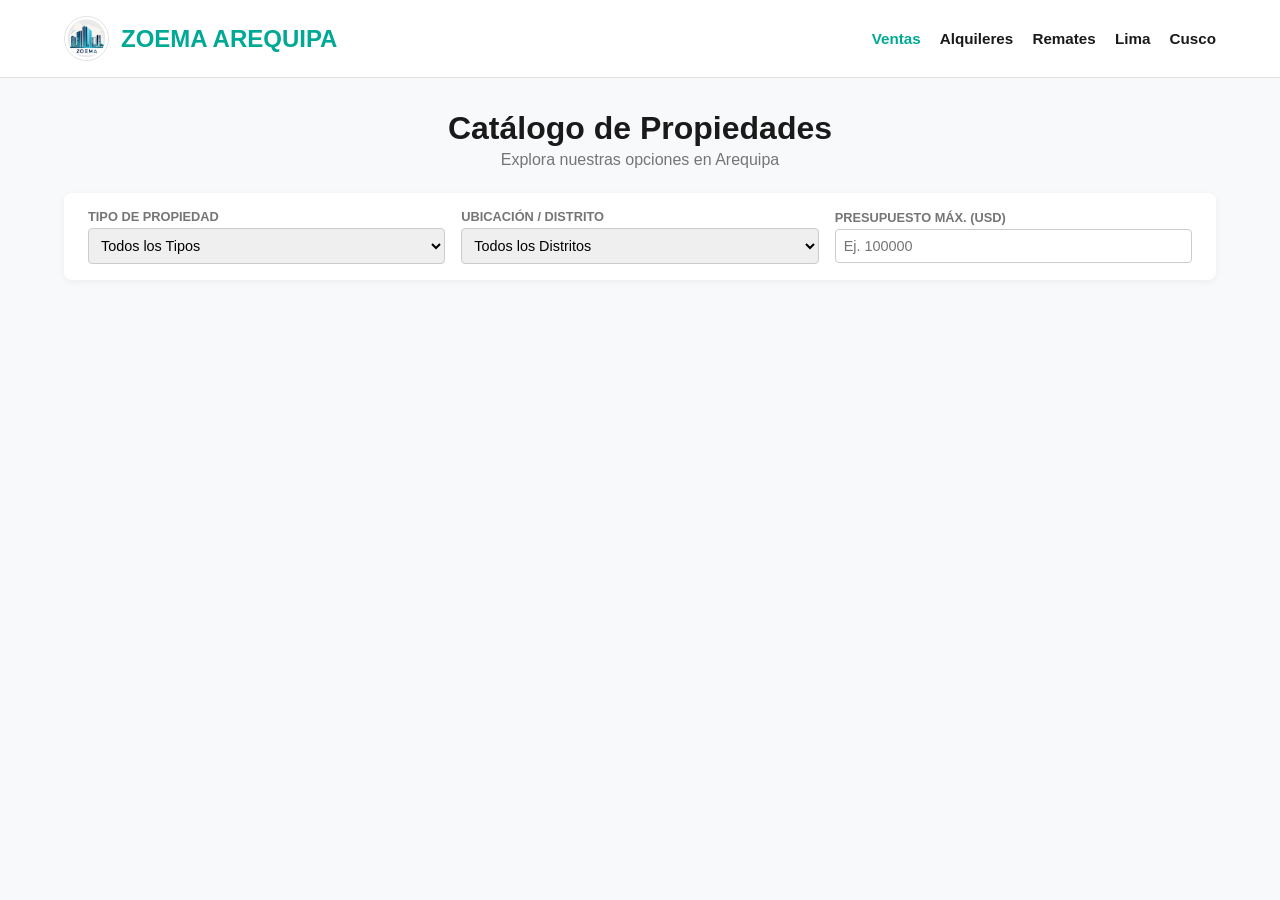
<file: arequipa/index.html>
<!DOCTYPE html>
<html lang="es">
<head>
    <meta charset="UTF-8">
    <meta name="viewport" content="width=device-width, initial-scale=1.0">
    <title>Zoema | Catálogo Arequipa</title>
    
    <!-- PALETA DE COLORES ESPECÍFICA POR SEDE (AREQUIPA) -->
    <style>
        :root {
            --color-primary: #00a896; /* Verde / Aguamarina Arequipa */
            --color-dark: #1a1a1a;
            --color-light: #f8f9fa;
            --color-white: #ffffff;
            --color-muted: #757575;
            --font-main: 'Segoe UI', Tahoma, Geneva, Verdana, sans-serif;
        }
    </style>

    <link rel="stylesheet" href="../assets/css/style.css">
</head>
<body>

    <!-- ENCABEZADO CON SEGMENTACIÓN DE NAVEGACIÓN Y SEDES -->
    <header class="main-header">
        <div class="header-container">
            <div class="brand-container">
                <img src="../assets/images/oficiales/logozoema.jpg" alt="Logotipo Zoema" class="header-logo">
                <h1 class="logo">Zoema Arequipa</h1>
            </div>
            <nav class="navigation">
                <ul>
                    <li><a href="#ventas" class="active">Ventas</a></li>
                    <li><a href="#alquileres">Alquileres</a></li>
                    <li><a href="#remates">Remates</a></li>
                    <!-- Enlaces a otras sedes -->
                    <li><a href="../lima/index.html">Lima</a></li>
                    <li><a href="../cusco/index.html">Cusco</a></li>
                </ul>
            </nav>
        </div>
    </header>

    <!-- ÁREA DEL CATÁLOGO DIRECTO (SIN SECCIÓN DE QUIÉNES SOMOS) -->
    <main class="content-area">
        <div class="catalog-container">
            
            <h2 class="catalog-title">Catálogo de Propiedades</h2>
            <p class="catalog-subtitle">Explora nuestras opciones en Arequipa</p>

            <!-- FILTRO DE BÚSQUEDA GENERAL -->
            <section class="filter-panel">
                <div class="filter-group">
                    <label for="filter-type">Tipo de Propiedad</label>
                    <select id="filter-type" class="filter-select">
                        <option value="todos">Todos los Tipos</option>
                        <option value="departamento">Departamento / Casa</option>
                        <option value="terreno">Terreno</option>
                    </select>
                </div>

                <div class="filter-group">
                    <label for="filter-location">Ubicación / Distrito</label>
                    <select id="filter-location" class="filter-select">
                        <option value="todos">Todos los Distritos</option>
                        <!-- Se llena dinámicamente o con valores fijos -->
                    </select>
                </div>

                <div class="filter-group">
                    <label for="filter-price">Presupuesto Máx. (USD)</label>
                    <input type="number" id="filter-price" class="filter-input" placeholder="Ej. 100000">
                </div>
            </section>

            <!-- GRILLA PRINCIPAL DE PROPIEDADES -->
            <section class="properties-grid" id="properties-container">
                <!-- Las tarjetas se generan dinámicamente desde catalog-engine.js -->
            </section>

        </div>
    </main>

    <!-- MODAL INTEGRADO PARA DETALLES DETALLADOS POR HOJA -->
    <div id="modal-detalles" class="property-modal" aria-hidden="true">
        <div class="modal-container">
            <button type="button" class="close-modal-btn" id="closeModalBtn">&times;</button>
            <div class="modal-body">
                <h3 id="modal-title">Título de Propiedad</h3>
                <p id="modal-price" style="color: var(--color-primary); font-weight: bold; font-size: 1.2rem;"></p>
                <div id="modal-details-content" style="margin-top: 1rem;">
                    <!-- Campos adaptables según si es VEN_DepaCasa, Terreno o Remate -->
                </div>
            </div>
        </div>
    </div>

    <!-- SCRIPTS -->
    <script src="config.js"></script>
    <script src="../assets/js/catalog-engine.js"></script>
    <script src="../assets/js/ui-interactions.js"></script>
</body>
</html>
</file>
<file: assets/css/style.css>
/* ==========================================
   ESTRUCTURA GENERAL Y NEUTRA (UTILITY TEMPLATE)
   ========================================== */
* {
    margin: 0;
    padding: 0;
    box-sizing: border-box;
}

html {
    scroll-behavior: smooth;
    scroll-padding-top: 80px;
}

body {
    font-family: var(--font-main, system-ui, sans-serif);
    color: var(--color-dark, #1a1a1a);
    background-color: var(--color-light, #f8f9fa);
    display: flex;
    flex-direction: column;
    min-height: 100vh;
}

/* ==========================================
   HEADER Y NAVEGACIÓN
   ========================================== */
.main-header {
    background-color: var(--color-white, #ffffff);
    border-bottom: 1px solid #e0e0e0;
    padding: 1rem 0;
    position: sticky;
    top: 0;
    z-index: 100;
}

.header-container {
    width: 90%;
    max-width: 1200px;
    margin: 0 auto;
    display: flex;
    justify-content: space-between;
    align-items: center;
}

.brand-container {
    display: flex;
    align-items: center;
    gap: 0.75rem;
}

.header-logo {
    width: 45px;
    height: 45px;
    border-radius: 50%;
    object-fit: cover;
    border: 1px solid #e0e0e0;
}

.logo {
    font-size: 1.5rem;
    font-weight: 700;
    color: var(--color-primary, #00a896);
    text-transform: uppercase;
}

.navigation ul {
    list-style: none;
    display: flex;
    gap: 1.2rem;
}

.navigation a {
    text-decoration: none;
    color: var(--color-dark, #1a1a1a);
    font-weight: 600;
    font-size: 0.95rem;
    transition: color 0.3s ease;
}

.navigation a:hover, 
.navigation a.active {
    color: var(--color-primary, #00a896);
}

/* ==========================================
   ÁREA PRINCIPAL Y CONTENEDORES DE FILTROS
   ========================================== */
.content-area {
    flex: 1;
    padding: 2rem 0;
}

.catalog-container {
    width: 90%;
    max-width: 1200px;
    margin: 0 auto;
}

.catalog-title {
    font-size: 2rem;
    text-align: center;
    margin-bottom: 0.25rem;
}

.catalog-subtitle {
    text-align: center;
    color: var(--color-muted, #757575);
    margin-bottom: 1.5rem;
}

/* Panel de Filtros */
.filter-panel {
    background-color: var(--color-white, #ffffff);
    padding: 1rem 1.5rem;
    border-radius: 8px;
    box-shadow: 0 2px 8px rgba(0,0,0,0.05);
    margin-bottom: 2rem;
    display: flex;
    flex-wrap: wrap;
    gap: 1rem;
    align-items: center;
    justify-content: space-between;
}

.filter-group {
    display: flex;
    flex-direction: column;
    gap: 0.25rem;
    flex: 1;
    min-width: 160px;
}

.filter-group label {
    font-size: 0.8rem;
    font-weight: 700;
    text-transform: uppercase;
    color: var(--color-muted, #757575);
}

.filter-select, .filter-input {
    padding: 0.5rem;
    border: 1px solid #ccc;
    border-radius: 4px;
    outline: none;
    font-size: 0.9rem;
}

.filter-select:focus, .filter-input:focus {
    border-color: var(--color-primary, #00a896);
}

/* Grid de Tarjetas */
.properties-grid {
    display: grid;
    grid-template-columns: repeat(auto-fill, minmax(280px, 1fr));
    gap: 1.5rem;
}

/* ==========================================
   TARJETAS DE PROPIEDADES (GALERÍA)
   ========================================== */
.property-card {
    background-color: var(--color-white, #ffffff);
    border-radius: 8px;
    overflow: hidden;
    border: 1px solid #e5e5e5;
    box-shadow: 0 2px 10px rgba(0,0,0,0.04);
    display: flex;
    flex-direction: column;
    transition: transform 0.2s ease, box-shadow 0.2s ease;
}

.property-card:hover {
    transform: translateY(-4px);
    box-shadow: 0 6px 16px rgba(0,0,0,0.08);
}

.card-image-box {
    position: relative;
    width: 100%;
    height: 180px;
    background-color: #eee;
}

.card-img {
    width: 100%;
    height: 100%;
    object-fit: cover;
}

.card-badge {
    position: absolute;
    top: 10px;
    left: 10px;
    background-color: var(--color-primary, #00a896);
    color: var(--color-white, #ffffff);
    font-size: 0.75rem;
    font-weight: 700;
    padding: 0.25rem 0.6rem;
    border-radius: 4px;
    text-transform: uppercase;
}

.card-body {
    padding: 1rem;
    display: flex;
    flex-direction: column;
    flex: 1;
}

.card-title {
    font-size: 1.1rem;
    font-weight: 700;
    margin-bottom: 0.4rem;
    color: var(--color-dark, #1a1a1a);
}

.card-location {
    font-size: 0.85rem;
    color: var(--color-muted, #757575);
    margin-bottom: 0.8rem;
}

.card-specs {
    font-size: 0.85rem;
    display: flex;
    gap: 0.8rem;
    margin-bottom: 1rem;
    color: var(--color-dark, #1a1a1a);
}

.card-footer {
    margin-top: auto;
    display: flex;
    align-items: center;
    justify-content: space-between;
    padding-top: 0.8rem;
    border-top: 1px solid #f0f0f0;
}

.card-price {
    font-size: 1.1rem;
    font-weight: 800;
    color: var(--color-primary, #00a896);
}

.card-btn {
    background-color: var(--color-dark, #1a1a1a);
    color: var(--color-white, #ffffff);
    border: none;
    padding: 0.4rem 0.8rem;
    border-radius: 4px;
    font-size: 0.85rem;
    cursor: pointer;
    text-decoration: none;
    transition: background-color 0.2s ease;
}

.card-btn:hover {
    background-color: var(--color-primary, #00a896);
}

/* MODAL Y RESPONSIVE */
.property-modal {
    position: fixed;
    top: 0;
    left: 0;
    width: 100%;
    height: 100%;
    background: rgba(0, 0, 0, 0.6);
    display: flex;
    justify-content: center;
    align-items: center;
    opacity: 0;
    visibility: hidden;
    transition: opacity 0.3s ease;
    z-index: 2000;
}

.property-modal.modal-visible {
    opacity: 1;
    visibility: visible;
}

.modal-container {
    background: var(--color-white, #ffffff);
    padding: 2rem;
    border-radius: 8px;
    width: 90%;
    max-width: 500px;
    position: relative;
    max-height: 85vh;
    overflow-y: auto;
}

.close-modal-btn {
    position: absolute;
    top: 0.8rem;
    right: 1rem;
    background: none;
    border: none;
    font-size: 1.8rem;
    cursor: pointer;
}

@media (max-width: 768px) {
    .header-container {
        flex-direction: column;
        gap: 0.8rem;
    }
    .filter-panel {
        flex-direction: column;
    }
    .filter-group {
        width: 100%;
    }
}
</file>
